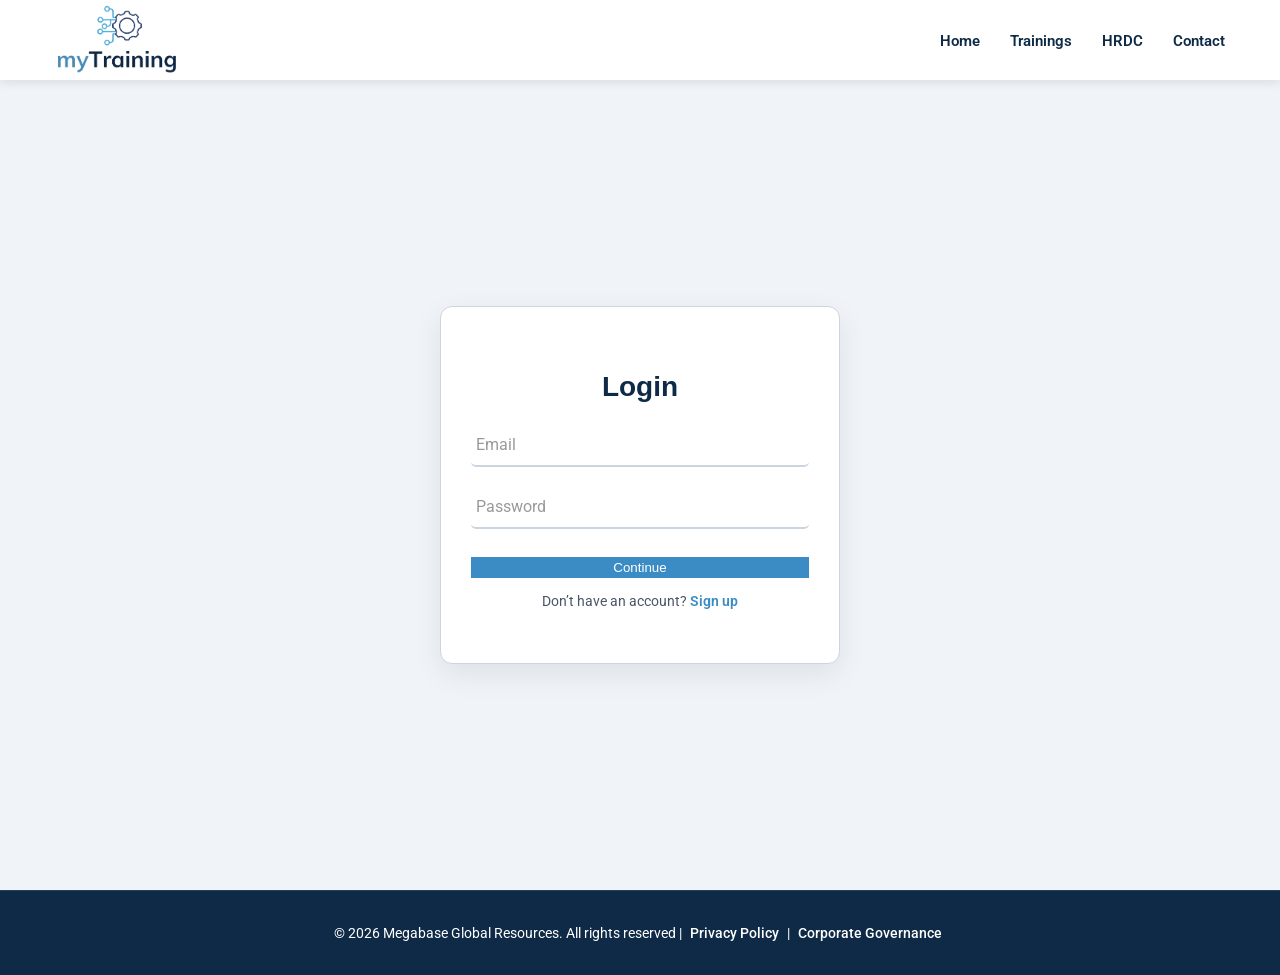
<file: auth.html>
<!DOCTYPE html>
<html lang="en">
<head>
  <meta charset="UTF-8" />
  <meta name="viewport" content="width=device-width, initial-scale=1.0"/>
  <title>Login / Sign Up - myTraining</title>
  <link rel="stylesheet" href="css/styles.css" />
</head>
<body>

  <header class="header">
    <nav class="nav">
      <div class="logo">
        <a href="index.html">
          <img src="images/logo.png" alt="Company Logo" />
        </a>
      </div>
      <ul class="nav-links">
        <li><a href="index.html#home">Home</a></li>
        <li><a href="index.html#cards">Trainings</a></li>
        <li><a href="index.html#hrdc">HRDC</a></li>
        <li><a href="index.html#contact">Contact</a></li>
      </ul>
    </nav>
  </header>

  <section class="section home-section auth-section">
    <div class="auth-container">

      <h2 id="authTitle">Login</h2>

      <form id="authForm">
        <div class="form-group">
          <input type="text" id="name" placeholder=" " style="display:none;" />
          <label id="nameLabel" style="display:none;">Name</label>
        </div>

        <div class="form-group">
          <input type="email" id="email" required placeholder=" " />
          <label>Email</label>
        </div>

        <div class="form-group">
          <input type="password" id="password" required placeholder=" " />
          <label>Password</label>
        </div>

        <div class="form-group" id="roleGroup" style="display:none;">
          <select id="role">
            <option value="">Select Role</option>
            <option value="trainer">Trainer</option>
            <option value="trainee">Trainee</option>
            <option value="tp">Training Provider</option>
          </select>
        </div>

        <button type="submit" class="button">Continue</button>
      </form>

      <p id="toggleText">
        Don’t have an account? <span id="toggleAuth">Sign up</span>
      </p>

    </div>
  </section>

  <footer class="footer">
    <p>
      © 2026 Megabase Global Resources. All rights reserved |
      <a href="#">Privacy Policy</a> |
      <a href="#">Corporate Governance</a>
    </p>
  </footer>

  <script src="js/auth.js"></script>
</body>
</html>
</file>
<file: css/styles.css>
@import url('https://fonts.googleapis.com/css?family=Roboto:400,700');

/* Ensure smooth scrolling for the whole site */
html {
  scroll-behavior: smooth;
}

body {
  padding-top: 80px; /* Matches the height of your header */
}

/* ================= ROOT VARIABLES (MATCH BRAND) ================= */
:root {
  --primary: #3b8cc4;         /* The lighter tech-blue from "my" */
  --primary-light: #5ba3d5;   /* A slightly softer version for hovers */
  --dark: #0e2a47;            /* The deep navy from "Training" */
  --heading: #0e2a47;         /* Using the navy for all headings */
  --text: #4a5568;            /* A neutral slate gray for readability */
  --bg: #fdfdfd;              /* Clean white background */
  --light-bg: #f0f4f8;        /* Very light blue-gray for section contrast */
  --border: #cbd5e0;
}

/* ================= GLOBAL ================= */
*,
*::before,
*::after {
  box-sizing: border-box;
  transition: all 0.3s cubic-bezier(.19,1,.22,1);
}

html {
  scroll-behavior: smooth;
}

body {
  margin: 0;
  font-family: "Fira Sans", "Roboto", Arial, sans-serif;
  color: var(--text);
  background: var(--bg);
}

/* ================= HEADER & NAV ================= */
.header {
  position: fixed; /* Stays at the top */
  top: 0;
  left: 0;
  width: 100%;
  height: 80px;
  background-color: rgba(255, 255, 255, 0.95); /* Slight transparency */
  backdrop-filter: blur(10px); /* Modern blur effect */
  box-shadow: 0 2px 10px rgba(0, 0, 0, 0.1);
  z-index: 1000;
  display: flex;
  align-items: center;
}

.nav {
  display: flex;
  justify-content: space-between;
  align-items: center;
  max-width: 1200px;
  margin: 0 auto;
  width: 100%;
  padding: 0 15px; /* Reduced from 20px to give more horizontal room */
}

/* ================= LOGO STYLING ================= */
.logo {
  display: flex;
  align-items: center;
  /* Matches the header height to ensure the logo is centered */
  height: 80px; 
}

.logo img {
  /* This is the "sweet spot" size */
  height: 70px; 
  width: auto;
  display: block;
  
  /* Micro-adjustment to center it visually */
  margin-top: -2px; 
  
  /* Smooth animation for the hover effect */
  transition: transform 0.3s ease;
  
  /* Prevents stretching */
  object-fit: contain; 
}

/* Subtle "Pop" effect when you hover over the logo */
.logo a:hover img {
  transform: scale(1.05);
}

/* Navigation Links */
.nav-links {
  display: flex;
  align-items: center;
  gap: 30px;
  list-style: none;
}

.nav-links a {
  text-decoration: none;
  color: var(--dark); /* Navy Blue */
  font-weight: 600;
  font-size: 0.95rem;
  transition: color 0.3s ease;
}

.nav-links a:hover {
  color: var(--primary); /* Tech Blue */
}

/* Special Login Button Style */
.nav-btn {
  background-color: var(--primary);
  color: #fff !important; /* Force white text */
  padding: 10px 22px;
  border-radius: 8px;
  transition: transform 0.2s, background-color 0.3s !important;
}

.nav-btn:hover {
  background-color: var(--dark) !important;
  transform: translateY(-2px);
}

/* ================= SECTIONS ================= */
.section {
  padding: 120px 20px 100px;
}

.section:nth-child(even) {
  background: var(--light-bg);
}

/* ================= TYPOGRAPHY ================= */
h1, h2, h3, h4 {
  color: var(--heading);
  font-family: "Fira Sans", sans-serif;
  font-weight: 700;
}

h1 { font-size: 34px; }
h2 { font-size: 28px; }
h3 { font-size: 22px; }
h4 { font-size: 18px; }

/* ================= HOME / HERO SECTION ================= */
.home-section {
  position: relative;
  height: 90vh; 
  display: flex;
  align-items: center;
  justify-content: center;
  text-align: center;
  /* Deep Navy Background */
  background: #0e2a47; 
  background: linear-gradient(135deg, #0e2a47 0%, #1a3a5a 100%);
  color: #ffffff; /* Forces all children to be white by default */
  overflow: hidden;
  padding: 0 20px;
}

.home-content {
  position: relative;
  z-index: 10;
  max-width: 800px;
}

/* 1. Fix: HRD Corp Badge */
.home-badge {
  background: rgba(59, 140, 196, 0.15); /* Tech Blue transparency */
  border: 1px solid #3b8cc4; /* Tech Blue border */
  color: #a0d8ff; /* Light Blue for high visibility on dark bg */
  padding: 8px 16px;
  border-radius: 50px;
  font-size: 0.85rem;
  font-weight: 700;
  text-transform: uppercase;
  letter-spacing: 1px;
  display: inline-block;
  margin-bottom: 20px;
}

/* 2. Fix: Welcome text */
.home-content h1 {
  color: #ffffff; /* Bright white */
  font-size: clamp(2.5rem, 6vw, 4rem);
  margin-bottom: 20px;
  line-height: 1.1;
}

/* 3. Fix: myTraining Gradient */
.text-gradient {
  background: linear-gradient(to right, #ffffff, #3b8cc4);
  -webkit-background-clip: text;
  -webkit-text-fill-color: transparent;
  display: inline-block; /* Required for gradient text */
}

/* 4. Fix: Paragraph Visibility */
.home-content p {
  font-size: 1.2rem;
  line-height: 1.6;
  margin-bottom: 35px;
  color: rgba(255, 255, 255, 0.9); /* 90% White for readability */
}

/* 5. Fix: Buttons */
.btn-primary {
  background-color: #3b8cc4; /* Tech Blue */
  color: #ffffff !important; /* Ensure white text */
  padding: 15px 35px;
  font-size: 1rem;
  font-weight: 700;
  border-radius: 8px;
  border: none;
  cursor: pointer;
  text-decoration: none;
}

.btn-outline {
  background: transparent;
  border: 2px solid #ffffff;
  color: #ffffff !important; /* Ensure white text */
  padding: 13px 35px;
  font-size: 1rem;
  font-weight: 700;
  border-radius: 8px;
  text-decoration: none;
  transition: all 0.3s;
}

.btn-outline:hover {
  background: #ffffff;
  color: #0e2a47 !important; /* Navy text on white hover */
}

/* Floating Shapes Logic */
.floating-shape {
  position: absolute;
  background: linear-gradient(var(--primary), transparent);
  border-radius: 50%;
  filter: blur(40px);
  opacity: 0.3;
  z-index: 1;
  animation: float 10s infinite alternate ease-in-out;
}

.shape1 { width: 300px; height: 300px; top: -100px; left: -50px; }
.shape2 { width: 400px; height: 400px; bottom: -150px; right: -50px; animation-duration: 15s; }
.shape3 { width: 200px; height: 200px; top: 20%; right: 10%; animation-duration: 8s; }

@keyframes float {
  from { transform: translate(0, 0) rotate(0deg); }
  to { transform: translate(50px, 100px) rotate(20deg); }
}

/* ================= FORM BUTTONS ================= */
.form-buttons {
  display: flex;
  justify-content: center; /* center horizontally */
  gap: 15px; /* space between buttons */
  margin-top: 20px; /* optional spacing from inputs */
}

/* Connect with us button (primary) */
#submitBtn {
  background: var(--primary);
  color: #ffffff;
  font-weight: 600;
  font-size: 16px;
  padding: 12px 25px;
  border-radius: 8px;
  border: 2px solid #fff;
  cursor: pointer;
  box-shadow: 0 4px 15px rgba(0,0,0,0.1);
  transition: all 0.3s ease;
}

/* Fix for the Connect Button Hover */
#submitBtn:not(:disabled):hover {
  background-color: var(--dark) !important; /* Changes to Navy */
  color: #ffffff !important; /* Keeps text white */
  transform: translateY(-2px);
  box-shadow: 0 5px 15px rgba(0,0,0,0.2);
}

/* Ensure the button looks clickable when enabled */
#submitBtn:not(:disabled) {
  cursor: pointer;
  transition: all 0.3s ease;
}

/* Clear button (secondary) */
#clearBtn {
  background: transparent;
  color: var(--primary);
  border: 2px solid var(--primary);
  font-weight: 600;
  font-size: 16px;
  padding: 12px 25px;
  border-radius: 8px;
  cursor: pointer;
  box-shadow: 0 2px 8px rgba(0,0,0,0.05);
  transition: all 0.3s ease;
}

#clearBtn:hover {
  background: #fff;
  transform: translateY(-2px);
  box-shadow: 0 4px 12px rgba(0,0,0,0.1);
}

/* ================= CARDS SECTION (SCROLLABLE) ================= */

.category-tag {
  display: inline-block;
  background: var(--light-bg);
  color: var(--primary);
  font-size: 0.7rem;
  font-weight: 700;
  text-transform: uppercase;
  padding: 4px 10px;
  border-radius: 4px;
  margin-bottom: 10px;
  letter-spacing: 0.5px;
}

.card__inner h3 {
  margin: 0 0 8px 0;
  font-size: 1.2rem;
  line-height: 1.2;
}

.card__inner p {
  font-size: 0.9rem;
  line-height: 1.4;
  color: #666;
}

/* 1. The Window */
.card-scroll-wrapper {
  width: 100%;
  overflow-x: auto; /* Shows the scrollbar so users can manually scroll */
  overflow-y: hidden;
  padding: 30px 0;
  cursor: grab;
}

/* Make the scrollbar look professional */
.card-scroll-wrapper::-webkit-scrollbar {
  height: 8px;
}
.card-scroll-wrapper::-webkit-scrollbar-track {
  background: #f1f1f1;
  border-radius: 10px;
}
.card-scroll-wrapper::-webkit-scrollbar-thumb {
  background: var(--primary);
  border-radius: 10px;
}

/* 2. The Belt of Cards */
.card-container {
  display: inline-flex; /* Crucial: Forces the container to be wide */
  gap: 25px;
  padding: 0 40px;
}

.card {
  flex: 0 0 320px; /* Keeps cards from shrinking */
  background: #fff;
  border-radius: 15px;
  border: 1px solid var(--border);
  display: flex;
  flex-direction: column;
  white-space: normal; /* Ensures text inside cards wraps normally */
}

/* 2. The Container: Now using Flex instead of Grid for a single row */
.card-container {
  display: flex; 
  gap: 30px;
  padding: 0 5%; /* Adds "breathing room" at the start and end of the scroll */
  max-width: none; /* Allows it to expand as wide as needed */
  margin: 0;
}

/* 3. Individual Card Styling */
.card {
  flex: 0 0 320px; /* Crucial: Prevents cards from shrinking. Fixed width. */
  scroll-snap-align: center; /* Snaps the card to the center when scrolling */
  background: #ffffff;
  border-radius: 15px;
  overflow: hidden;
  box-shadow: 0 4px 15px rgba(0,0,0,0.1);
  transition: transform 0.3s ease, box-shadow 0.3s ease;
  border: 1px solid var(--border);
  display: flex;
  flex-direction: column;
}

.card:hover {
  transform: translateY(-10px);
  box-shadow: 0 12px 30px rgba(0,0,0,0.15);
}

/* Image Styling */
.card-image {
  width: 100%;
  height: 200px;
  overflow: hidden;
  background-color: var(--light-bg);
}

.card-image img {
  width: 100%;
  height: 100%;
  object-fit: cover;
  transition: transform 0.5s ease;
}

.card:hover .card-image img {
  transform: scale(1.1);
}

/* Text Content Styling */
.card__inner {
  padding: 20px;
  text-align: left;
}

.card__inner h3 {
  margin: 0 0 10px 0;
  color: var(--dark);
  font-size: 1.25rem;
}

.card__inner p {
  color: var(--text);
  font-size: 0.95rem;
  line-height: 1.5;
  margin: 0;
}

/* ================= FORMS ================= */
.form-group {
  position: relative;
  margin-bottom: 20px;
}

.form-group input {
  width: 100%;
  padding: 12px 15px;
  border-radius: 5px;
  border: 1px solid var(--border);
  outline: none;
  font-size: 16px;
}

.form-group label {
  position: absolute;
  left: 12px;
  top: 12px;
  color: #999;
  background: #fff;
  padding: 0 5px;
  transition: 0.2s;
}

.form-group input:focus {
  border-color: var(--primary);
  box-shadow: 0 0 0 1px var(--primary);
}

.form-group input:focus + label,
.form-group input:not(:placeholder-shown) + label {
  top: -10px;
  font-size: 12px;
  color: var(--primary);
}

/* ================= LINKS ================= */
a {
  color: var(--primary);
}

a:hover:not(.nav-links a) {
  text-decoration: underline;
}

/* ================= EMAIL LINKS ================= */
.email-link {
  text-decoration: none;
  color: var(--primary); /* Your Tech Blue */
  font-weight: 600;
  transition: color 0.3s ease, opacity 0.3s ease;
}

.email-link:hover {
  color: var(--dark); /* Switches to Navy on hover */
  text-decoration: none;
  opacity: 0.8; /* Subtle visual feedback */
}

/* ================= WHATSAPP LINKS ================= */
.whatsapp-link {
  text-decoration: none;
  color: var(--primary); /* Uses your Tech Blue */
  font-weight: 600;
  transition: all 0.3s ease;
  display: inline-flex;
  align-items: center;
  gap: 5px;
}

.whatsapp-link:hover {
  color: #25D366;/* Switches to Navy on hover */
}

/* Optional: Add a subtle animation to show it's interactive */
.whatsapp-link:active {
  transform: scale(0.98);
}

/* ================= RESPONSIVE ================= */
@media (max-width: 768px) {
  .nav {
    flex-direction: row; /* keep horizontal */
    padding: 10px 20px;
  }

  .nav-links {
    justify-content: space-around;
  }

  .nav-links li {
    flex: unset;
  }

  .section {
    padding: 80px 15px;
  }

  .card {
    min-width: 100%;
  }
}

/* ================= SUCCESS MESSAGE ================= */
/* Center intro text above the 3 boxes */
.form-intro {
  margin-bottom: 20px;
  font-size: 18px;
  font-weight: 600;
  text-align: center; /* center horizontally */
  color: var(--heading);
}

/* Green success message, minimal & sleek */
/* ================= SUCCESS MODAL PROFESSIONAL ================= */
/* ADD THIS - To make SweetAlert match your theme */
.swal2-popup {
  font-family: inherit !important;
  border-radius: 15px !important;
}

.swal2-title {
  color: var(--dark) !important;
}

.swal2-styled.swal2-confirm {
  background-color: var(--primary) !important; /* Your Tech Blue */
  border-radius: 6px !important;
}

/* Optional: adjust button spacing */
#submitBtn, #clearBtn {
  margin-top: 10px;
  margin-right: 10px;
}

/* form row for 3 inputs */
.form-row {
  display: flex;
  gap: 15px;
  margin-bottom: 20px;
}

/* reuse form-group styles */
.form-group {
  flex: 1; /* evenly distributed */
  position: relative;
}

/* textarea full width */
.form-group.wide {
  flex: 1 1 100%;
}

/* textarea styling like input */
.form-group textarea {
  width: 100%;
  min-height: 80px;
  padding: 12px 15px;
  border-radius: 5px;
  border: 1px solid var(--border);
  outline: none;
  font-size: 16px;
  resize: vertical;
}

/* floating label for textarea */
.form-group textarea:focus + label,
.form-group textarea:not(:placeholder-shown) + label {
  top: -10px;
  font-size: 12px;
  color: var(--primary);
}

/* phone wrapper to hold select + input */
.phone-wrapper {
  display: flex;
  gap: 8px;
}

.phone-wrapper select {
  padding: 12px 10px;
  border-radius: 5px;
  border: 1px solid var(--border);
  background: #fff;
  cursor: pointer;
  font-size: 16px;
}

.phone-wrapper input {
  flex: 1;
}

/* make sure label sits above both select + input */
.form-group label {
  left: 12px;
  top: 12px;
  color: #999;
  background: #fff;
  padding: 0 5px;
  pointer-events: none;
  position: absolute;
  transition: 0.2s;
}

.error-msg {
  color: red;
  font-size: 12px;
  margin-top: 4px;
}

/* ================= SUCCESS MODAL ================= */
.success-message {
  position: fixed;
  top: 0;
  left: 0;
  width: 100%;
  height: 100%;
  background: rgba(0,0,0,0.6); /* dim overlay */
  display: flex;
  justify-content: center;
  align-items: center;
  opacity: 0;
  pointer-events: none;
  transition: opacity 0.4s ease;
  z-index: 2000;
}

.success-message.show {
  opacity: 1;
  pointer-events: auto;
}

.success-message p {
  background: #fff; /* box background */
  color: inherit;   /* keep text color */
  padding: 25px 40px;
  border-radius: 10px;
  font-weight: 500;
  max-width: 90%;
  text-align: center;
  box-shadow: 0 10px 30px rgba(0,0,0,0.2);
  transform: scale(0.9);
  transition: transform 0.3s ease;
}

/* pop effect when modal shows */
.success-message.show p {
  transform: scale(1);
  transition: transform 0.3s ease;
  cursor: default;
}

/* ================= FOOTER ================= */
.footer {
  background: var(--dark);
  color: #fff;
  text-align: center;
  padding: 20px 15px;
  font-size: 14px;
  border-top: 1px solid rgba(255,255,255,0.1);
}

/* Footer links */
.footer a {
  color: #ffffff; /* match nav hover yellow */
  text-decoration: none !important; /* force no underline */
  font-weight: 500;
  margin: 0 5px;
  transition: color 0.3s ease;
}

/* Hover effect */
.footer a:hover {
  color: #fff; /* slightly darker yellow */
  text-decoration: none !important; /* also force no underline on hover */
}

/* ================= AUTH / SUBPAGE LAYOUT ================= */
.page-section {
  display: flex;
  justify-content: center;
  align-items: center;
  min-height: 80vh;
  background: linear-gradient(to bottom right, #f5f5f5, #ffffff);
  text-align: center;
  padding-top: 120px; /* avoid header overlap */
}

/* Card-style container (same feel as home) */
.page-card {
  background: #fff;
  padding: 40px;
  border-radius: 12px;
  border: 2px solid #fff;
  box-shadow: 0 10px 30px rgba(0,0,0,0.1);
  width: 100%;
  max-width: 400px;
  animation: fadeUp 0.8s ease forwards;
}

/* Profile specific */
.profile-card {
  max-width: 500px;
}

.profile-card img {
  width: 120px;
  border-radius: 50%;
  margin-bottom: 15px;
  border: 3px solid #fff;
}

.home-buttons {
  display: flex;
  justify-content: center;
  gap: 15px;
  margin-top: 20px;
  flex-wrap: wrap; /* responsive */
}

.primary-btn {
  background: #fff;
  color: #000;
  border: 2px solid #fff;
}

.secondary-btn {
  background: transparent;
  color: #000;
  border: 2px solid #fff;
}

.secondary-btn:hover {
  background: #fff
}

/* HRDC Section Styling */
.hrdc-bg {
  background-color: var(--light-bg); /* Use your light grey/blue background */
  padding: 80px 0;
}

.hrdc-container {
  max-width: 1200px;
  margin: 0 auto;
  display: flex;
  align-items: center;
  gap: 60px;
  padding: 0 20px;
  flex-wrap: wrap; /* Stacks on mobile */
}

.hrdc-visual, .hrdc-content {
  flex: 1;
  min-width: 350px;
}

/* Image Styling */
.hrdc-image-wrapper {
  position: relative;
  border-radius: 20px;
  overflow: hidden;
  box-shadow: 0 20px 40px rgba(0,0,0,0.1);
}

.hrdc-image-wrapper img {
  width: 100%;
  display: block;
  transition: transform 0.5s;
}

.hrdc-image-wrapper:hover img {
  transform: scale(1.05);
}

.hrdc-overlay-badge {
  position: absolute;
  bottom: 20px;
  right: 20px;
  background: var(--primary);
  color: #fff;
  padding: 10px 20px;
  border-radius: 8px;
  font-weight: 700;
  font-size: 0.9rem;
}

/* Content Styling */
.sub-heading {
  color: var(--primary);
  font-weight: 700;
  text-transform: uppercase;
  letter-spacing: 1px;
  font-size: 0.85rem;
  display: block;
  margin-bottom: 10px;
}

.hrdc-content h2 {
  font-size: 2.2rem;
  color: var(--dark);
  margin-bottom: 20px;
  line-height: 1.2;
}

.hrdc-content p {
  color: var(--text);
  line-height: 1.6;
  margin-bottom: 30px;
}

/* Feature List */
.hrdc-features {
  display: flex;
  flex-direction: column;
  gap: 20px;
}

.feature-item {
  display: flex;
  gap: 15px;
  align-items: flex-start;
}

.feature-icon {
  background: #fff;
  width: 45px;
  height: 45px;
  display: flex;
  align-items: center;
  justify-content: center;
  border-radius: 10px;
  font-size: 1.2rem;
  box-shadow: 0 4px 10px rgba(0,0,0,0.05);
}

.feature-text strong {
  display: block;
  color: var(--dark);
  font-size: 1rem;
}

.feature-text p {
  margin: 2px 0 0;
  font-size: 0.85rem;
  color: #666;
}

/* ================= CONTACT SECTION ================= */
#contact {
  background-color: #ffffff;
  padding: 100px 20px;
}

.contact-container {
  max-width: 1100px;
  margin: 0 auto;
  display: grid;
  grid-template-columns: 1fr 1.5fr; /* Info on left, Form on right */
  gap: 80px;
  align-items: start;
}

/* Info Sidebar */
.contact-info h2 {
  font-size: 2.5rem;
  color: var(--dark);
  margin-bottom: 20px;
}

.info-details {
  margin-top: 40px;
  display: flex;
  flex-direction: column;
  gap: 25px;
}

.info-item {
  display: flex;
  align-items: center;
  gap: 15px;
}

.info-icon {
  width: 45px;
  height: 45px;
  background: var(--light-bg);
  display: flex;
  align-items: center;
  justify-content: center;
  border-radius: 50%;
  font-size: 1.2rem;
}

/* Form Styling */
.contact-form-wrapper {
  background: #fff;
  padding: 40px;
  border-radius: 20px;
  box-shadow: 0 10px 30px rgba(0, 0, 0, 0.05);
  border: 1px solid var(--border);
}

.form-row {
  display: flex;
  gap: 20px;
  margin-bottom: 25px;
}

.form-group {
  position: relative;
  flex: 1;
}

.form-group input, 
.form-group textarea {
  width: 100%;
  padding: 12px 0;
  border: none;
  border-bottom: 2px solid var(--border);
  background: transparent;
  outline: none;
  font-size: 1rem;
  transition: border-color 0.3s;
}

.form-group textarea {
  height: 100px;
  resize: none;
}

/* Floating Label Logic */
.form-group label {
  position: absolute;
  top: 12px;
  left: 0;
  color: #999;
  pointer-events: none;
  transition: all 0.3s ease;
}

.form-group input:focus ~ label,
.form-group input:not(:placeholder-shown) ~ label,
.form-group textarea:focus ~ label,
.form-group textarea:not(:placeholder-shown) ~ label {
  top: -15px;
  font-size: 0.8rem;
  color: var(--primary);
  font-weight: 700;
}

.form-group input:focus, 
.form-group textarea:focus {
  border-bottom-color: var(--primary);
}

/* Buttons */
.form-buttons {
  display: flex;
  gap: 15px;
  margin-top: 30px;
}

#submitBtn {
  background-color: var(--primary);
  color: #fff;
  border: none;
  padding: 12px 30px;
  border-radius: 8px;
  font-weight: 700;
  cursor: pointer;
  transition: opacity 0.3s;
}

#submitBtn:disabled {
  background-color: #ccc;
  cursor: not-allowed;
}

.btn-clear {
  background: transparent;
  border: 1px solid var(--border);
  padding: 12px 25px;
  border-radius: 8px;
  cursor: pointer;
  color: var(--text);
}

/* Responsive */
@media (max-width: 768px) {
  .contact-container {
    grid-template-columns: 1fr;
    gap: 40px;
  }
}

/* ================= AUTH & PROFILE PAGES ================= */

/* --- Auth Container (Login/Signup) --- */
.auth-container {
  background: #ffffff;
  padding: 40px 30px;
  border-radius: 12px;
  max-width: 400px;
  width: 100%;
  margin: auto;
  box-shadow: 0 10px 30px rgba(0,0,0,0.08);
  border: 1px solid var(--border);
  text-align: center;
  transition: all 0.3s ease;
}

.auth-container h2 {
  margin-bottom: 20px;
  color: var(--heading);
}

.auth-container .form-group {
  margin-bottom: 18px;
}

.auth-container select {
  width: 100%;
  padding: 12px 15px;
  border-radius: 5px;
  border: 1px solid var(--border);
  font-size: 16px;
  outline: none;
  background: white;
}

.auth-container .button {
  width: 100%;
  margin-top: 10px;
  background: var(--primary);
  border: 2px solid var(--primary);
  color: #fff;
}

.auth-container .button:hover {
  background: var(--dark);
  border-color: var(--dark);
  transform: translateY(-3px);
}

#toggleText {
  margin-top: 15px;
  font-size: 14px;
  color: var(--text);
}

#toggleAuth {
  color: var(--primary);
  font-weight: 600;
  cursor: pointer;
}

#toggleAuth:hover {
  text-decoration: underline;
}

/* --- Dashboard Layout --- */
.dashboard-bg {
  background-color: var(--light-bg);
  padding-top: 140px; 
  min-height: 100vh;
  display: flex;
  justify-content: center;
}

.profile-dashboard {
  max-width: 1000px;
  width: 95%;
  display: flex;
  flex-wrap: wrap; /* Allows stacking on mobile */
  background: #fff;
  border-radius: 12px;
  box-shadow: 0 10px 25px rgba(0,0,0,0.05);
  overflow: hidden;
  margin-bottom: 50px;
}

/* --- Sidebar --- */
.profile-sidebar {
  flex: 1;
  min-width: 280px;
  background: var(--dark);
  color: #fff;
  padding: 40px 20px;
  display: flex;
  flex-direction: column;
  align-items: center;
  text-align: center;
}

.profile-pic-wrapper {
  width: 120px;
  height: 120px;
  border-radius: 50%;
  border: 4px solid var(--primary);
  margin-bottom: 15px;
  overflow: hidden;
  background: #eee;
}

.profile-pic-wrapper img {
  width: 100%;
  height: 100%;
  object-fit: cover;
}

.role-badge {
  background: var(--primary);
  color: white;
  padding: 4px 15px;
  border-radius: 20px;
  font-size: 13px;
  font-weight: 600;
  text-transform: uppercase;
  letter-spacing: 0.5px;
}

.profile-menu {
  list-style: none;
  padding: 0;
  width: 100%;
  margin-top: 30px;
}

.profile-menu li {
  padding: 12px 20px;
  cursor: pointer;
  border-radius: 8px;
  margin-bottom: 8px;
  transition: 0.3s;
  text-align: left;
}

.profile-menu li.active, .profile-menu li:hover {
  background: var(--primary);
}

/* --- Main Content Area --- */
.profile-main-content {
  flex: 2;
  min-width: 300px;
  padding: 40px;
}

.profile-main-content h3 {
  color: var(--dark);
  font-size: 1.8rem;
  margin-bottom: 10px;
}

/* --- CLEAN ROLE-BASED CARDS --- */
.dashboard-grid {
  display: grid;
  grid-template-columns: repeat(auto-fit, minmax(240px, 1fr));
  gap: 20px;
  margin-top: 30px;
}

.dash-card {
  background: #ffffff;
  border: 1px solid var(--border);
  border-radius: 12px;
  padding: 20px;
  display: flex;
  align-items: center;
  transition: all 0.3s ease;
  box-shadow: 0 2px 5px rgba(0,0,0,0.02);
}

.dash-card:hover {
  transform: translateY(-5px);
  box-shadow: 0 8px 20px rgba(0,0,0,0.08);
  border-color: var(--primary);
}

.dash-card-icon {
  font-size: 1.8rem;
  margin-right: 15px;
  background: var(--light-bg);
  width: 55px;
  height: 55px;
  display: flex;
  align-items: center;
  justify-content: center;
  border-radius: 10px;
}

.dash-card-info h4 {
  margin: 0;
  color: var(--dark);
  font-size: 1rem;
}

.dash-card-info p {
  margin: 4px 0 0;
  color: var(--text);
  font-size: 0.85rem;
  line-height: 1.4;
}

/* --- Utility --- */
.logout-link {
  background: transparent;
  border: 1px solid var(--primary);
  color: var(--primary);
  padding: 8px 20px;
  border-radius: 6px;
  cursor: pointer;
  font-weight: 600;
  transition: 0.3s;
}

.logout-link:hover {
  background: var(--primary);
  color: #fff;
}

/* Make the User Name visible on Navy */
.sidebar-name {
  color: #ffffff !important; 
  margin: 10px 0 5px 0;
  font-size: 1.4rem;
}

/* Remove default list dots from the menu */
.profile-menu {
  list-style-type: none; /* This removes the dots */
  padding: 0;
  margin: 0;
  width: 100%;
}

/* Style the divider instead of using a default <hr> */
.sidebar-divider {
  width: 80%;
  height: 1px;
  background: rgba(255, 255, 255, 0.1); /* Very subtle line */
  margin: 20px 0;
}

/* Ensure the Role Badge is bright and readable */
.role-badge {
  background: var(--primary);
  color: #ffffff;
  padding: 5px 15px;
  border-radius: 20px;
  font-size: 0.75rem;
  font-weight: 700;
  text-transform: uppercase;
  display: inline-block; /* Prevents it from stretching the whole width */
}
</file>
